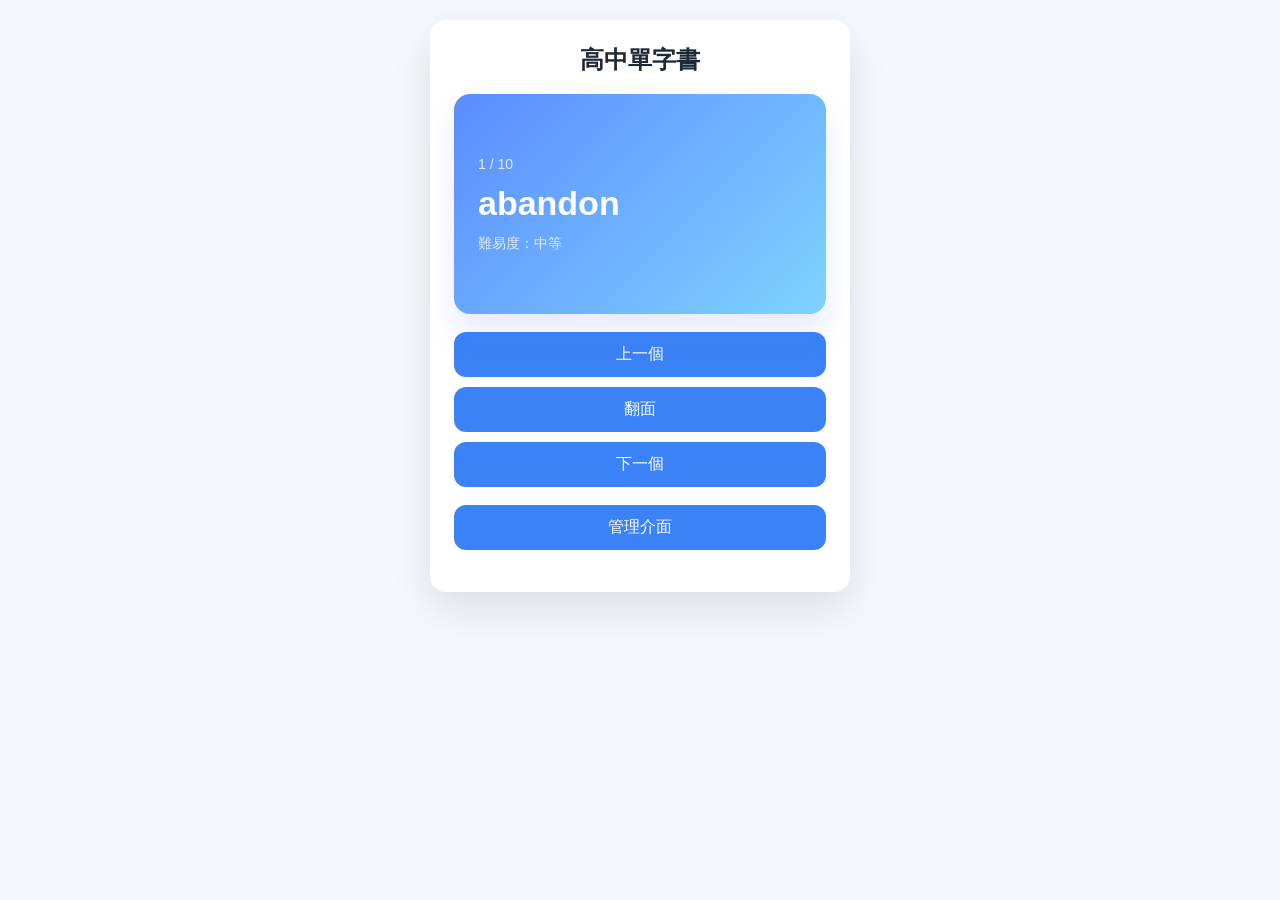
<file: index.html>
<!DOCTYPE html>
<html lang="zh-TW">
<head>
    <meta charset="UTF-8">
    <meta name="viewport" content="width=device-width, initial-scale=1.0">
    <title>高中單字書</title>
    <link rel="stylesheet" href="styles.css">
</head>
<body>
    <div class="container">
        <h1>高中單字書</h1>
        <div class="card" id="card">
            <div class="card-front" id="card-front">
                <div class="word-index" id="word-index">0 / 0</div>
                <div class="word-display" id="word-display">單字將顯示在這裡</div>
                <div class="word-difficulty" id="word-difficulty">難易度：-</div>
            </div>
            <div class="card-back" id="card-back">
                <div class="back-item"><span class="label">詞性：</span><span id="word-pos">-</span></div>
                <div class="back-item"><span class="label">字首 / 字根：</span><span id="word-root">-</span></div>
                <div class="back-item"><span class="label">例句：</span><span id="word-example">-</span></div>
            </div>
        </div>
        <div class="button-group">
            <button id="prev-btn">上一個</button>
            <button id="flip-btn">翻面</button>
            <button id="next-btn">下一個</button>
        </div>
        <div class="button-group">
            <button id="open-admin-btn">管理介面</button>
        </div>
    </div>
    <script src="script.js"></script>
</body>
</html>
</file>
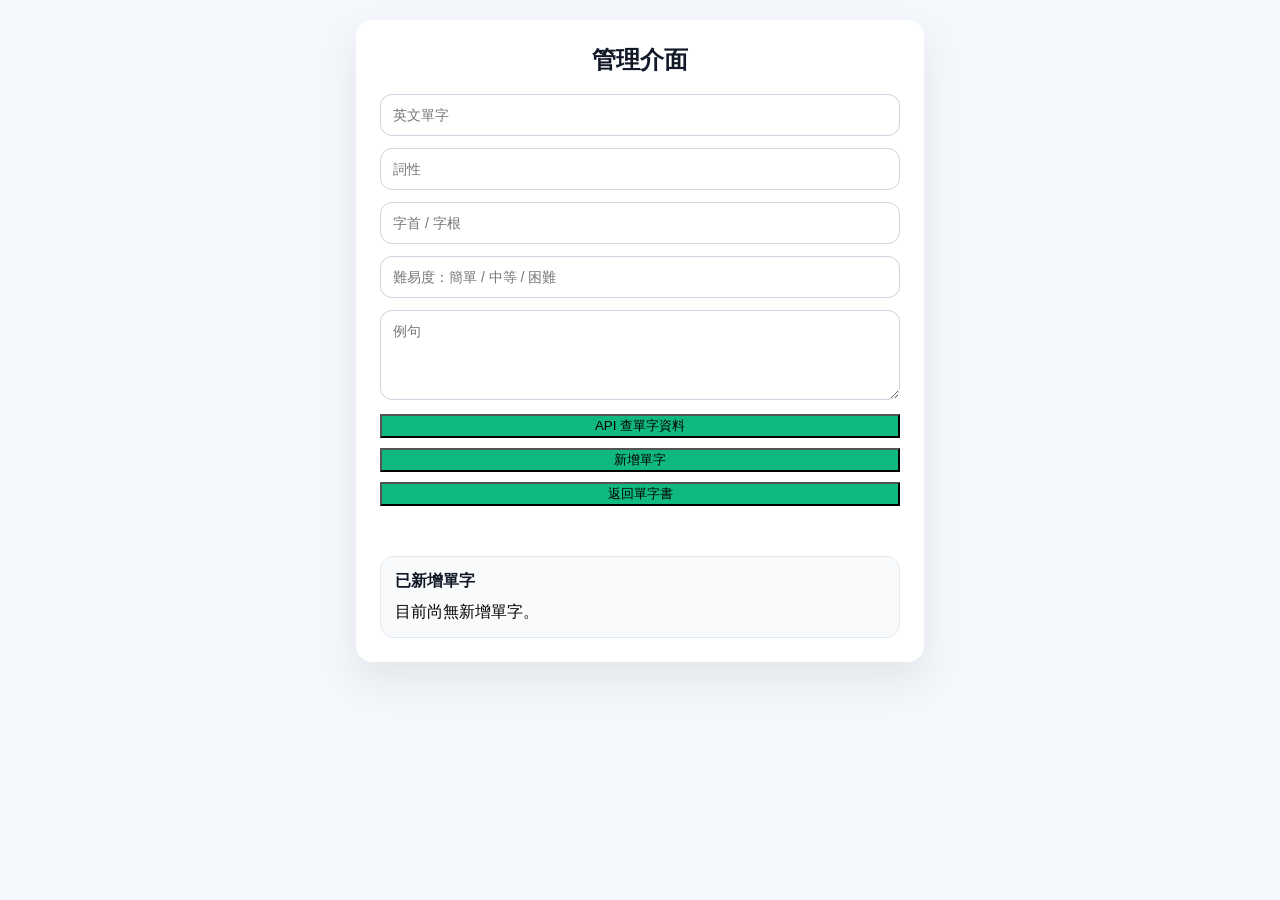
<file: admin.html>
<!DOCTYPE html>
<html lang="zh-TW">
<head>
    <meta charset="UTF-8">
    <meta name="viewport" content="width=device-width, initial-scale=1.0">
    <title>管理介面 - 單字書</title>
    <link rel="stylesheet" href="styles.css">
</head>
<body>
    <div class="admin-container">
        <h1 class="admin-header">管理介面</h1>
        <div class="input-grid">
            <input type="text" id="admin-english" placeholder="英文單字">
            <input type="text" id="admin-pos" placeholder="詞性">
            <input type="text" id="admin-root" placeholder="字首 / 字根">
            <input type="text" id="admin-difficulty" placeholder="難易度：簡單 / 中等 / 困難">
            <textarea id="admin-example" placeholder="例句"></textarea>
        </div>
        <div class="admin-buttons">
            <button id="search-api-btn">API 查單字資料</button>
            <button id="admin-add-btn">新增單字</button>
            <button id="back-btn">返回單字書</button>
        </div>
        <div id="admin-result" class="admin-result"></div>
        <div id="api-display" class="api-display hidden">
            <div><strong>字首 / 字根：</strong><span id="api-root">-</span></div>
            <div><strong>詞性：</strong><span id="api-pos">-</span></div>
            <div><strong>例句：</strong><span id="api-example">-</span></div>
        </div>
        <div class="admin-list" id="admin-list">
            <h3>已新增單字</h3>
            <div id="custom-words"></div>
        </div>
    </div>
    <script src="admin.js"></script>
</body>
</html>
</file>
<file: styles.css>
body {
    font-family: Arial, sans-serif;
    background-color: #f4f7fb;
    display: flex;
    justify-content: center;
    padding: 20px;
    margin: 0;
}

.container {
    width: 100%;
    max-width: 420px;
    background-color: #ffffff;
    border-radius: 16px;
    box-shadow: 0 16px 40px rgba(0,0,0,0.1);
    padding: 24px;
    box-sizing: border-box;
}

h1 {
    margin: 0 0 18px;
    color: #1f2937;
    font-size: 24px;
    text-align: center;
}

.card {
    position: relative;
    width: 100%;
    min-height: 220px;
    border-radius: 16px;
    overflow: hidden;
    background: linear-gradient(135deg, #5b8cff, #7ed3ff);
    color: white;
    box-shadow: 0 18px 30px rgba(92, 111, 255, 0.15);
    margin-bottom: 18px;
}

.card-front,
.card-back {
    position: absolute;
    inset: 0;
    padding: 24px;
    display: flex;
    flex-direction: column;
    justify-content: center;
    backface-visibility: hidden;
    transition: transform 0.5s ease;
}

.card-back {
    background: linear-gradient(135deg, #4e7df7, #6fbbff);
    transform: rotateY(180deg);
}

.card.is-flipped .card-front {
    transform: rotateY(180deg);
}

.card.is-flipped .card-back {
    transform: rotateY(360deg);
}

.word-index {
    font-size: 14px;
    opacity: 0.8;
    margin-bottom: 12px;
}

.word-display {
    font-size: 34px;
    font-weight: 700;
    margin-bottom: 12px;
    word-break: break-word;
}

.word-difficulty {
    font-size: 14px;
    opacity: 0.8;
}

.back-item {
    margin-bottom: 14px;
    font-size: 16px;
    line-height: 1.6;
}

.back-item .label {
    display: inline-block;
    min-width: 80px;
    font-weight: 700;
}

.button-group {
    display: flex;
    flex-direction: column;
    gap: 10px;
    margin-bottom: 18px;
}

.button-group button {
    width: 100%;
    padding: 12px 16px;
    font-size: 16px;
    border: none;
    border-radius: 12px;
    color: white;
    background-color: #3b82f6;
    cursor: pointer;
    transition: background-color 0.2s ease;
}

.button-group button:hover {
    background-color: #2563eb;
}

.admin-container {
    width: 100%;
    max-width: 520px;
    margin: 0 auto;
    padding: 24px;
    background: #ffffff;
    border-radius: 16px;
    box-shadow: 0 18px 40px rgba(0,0,0,0.08);
}

.admin-header {
    margin: 0 0 18px;
    font-size: 24px;
    color: #111827;
    text-align: center;
}

.input-grid {
    display: grid;
    gap: 12px;
    margin-bottom: 14px;
}

.input-grid input,
.input-grid textarea {
    width: 100%;
    padding: 12px;
    border: 1px solid #cbd5e1;
    border-radius: 12px;
    font-size: 14px;
    box-sizing: border-box;
}

.input-grid textarea {
    resize: vertical;
    min-height: 90px;
}

.admin-buttons {
    display: flex;
    flex-direction: column;
    gap: 10px;
    margin-bottom: 12px;
}

.admin-buttons button {
    background-color: #10b981;
}

.admin-buttons button:hover {
    background-color: #059669;
}

.admin-result {
    font-size: 14px;
    min-height: 20px;
    color: #111827;
}

.admin-list {
    margin-top: 18px;
    padding: 14px;
    background: #f8fafc;
    border: 1px solid #e2e8f0;
    border-radius: 14px;
}

.admin-list h3 {
    margin: 0 0 10px;
    font-size: 16px;
    color: #111827;
}

.admin-list-item {
    margin-bottom: 8px;
    font-size: 14px;
    color: #334155;
}

.api-display {
    margin-top: 14px;
    padding: 14px;
    background: #f8fafc;
    border: 1px solid #e2e8f0;
    border-radius: 14px;
    display: grid;
    gap: 10px;
    color: #1f2937;
}

.api-display.hidden {
    display: none;
}

.api-results {
    margin-top: 14px;
    display: grid;
    gap: 12px;
}

.api-result-item {
    background: #ffffff;
    padding: 14px;
    border-radius: 12px;
    border: 1px solid #e2e8f0;
    color: #1f2937;
}

.api-result-header {
    font-weight: 700;
    margin-bottom: 10px;
}

.api-result-buttons {
    margin-top: 10px;
}

.api-result-buttons button {
    width: 100%;
    background-color: #2563eb;
}
</file>
